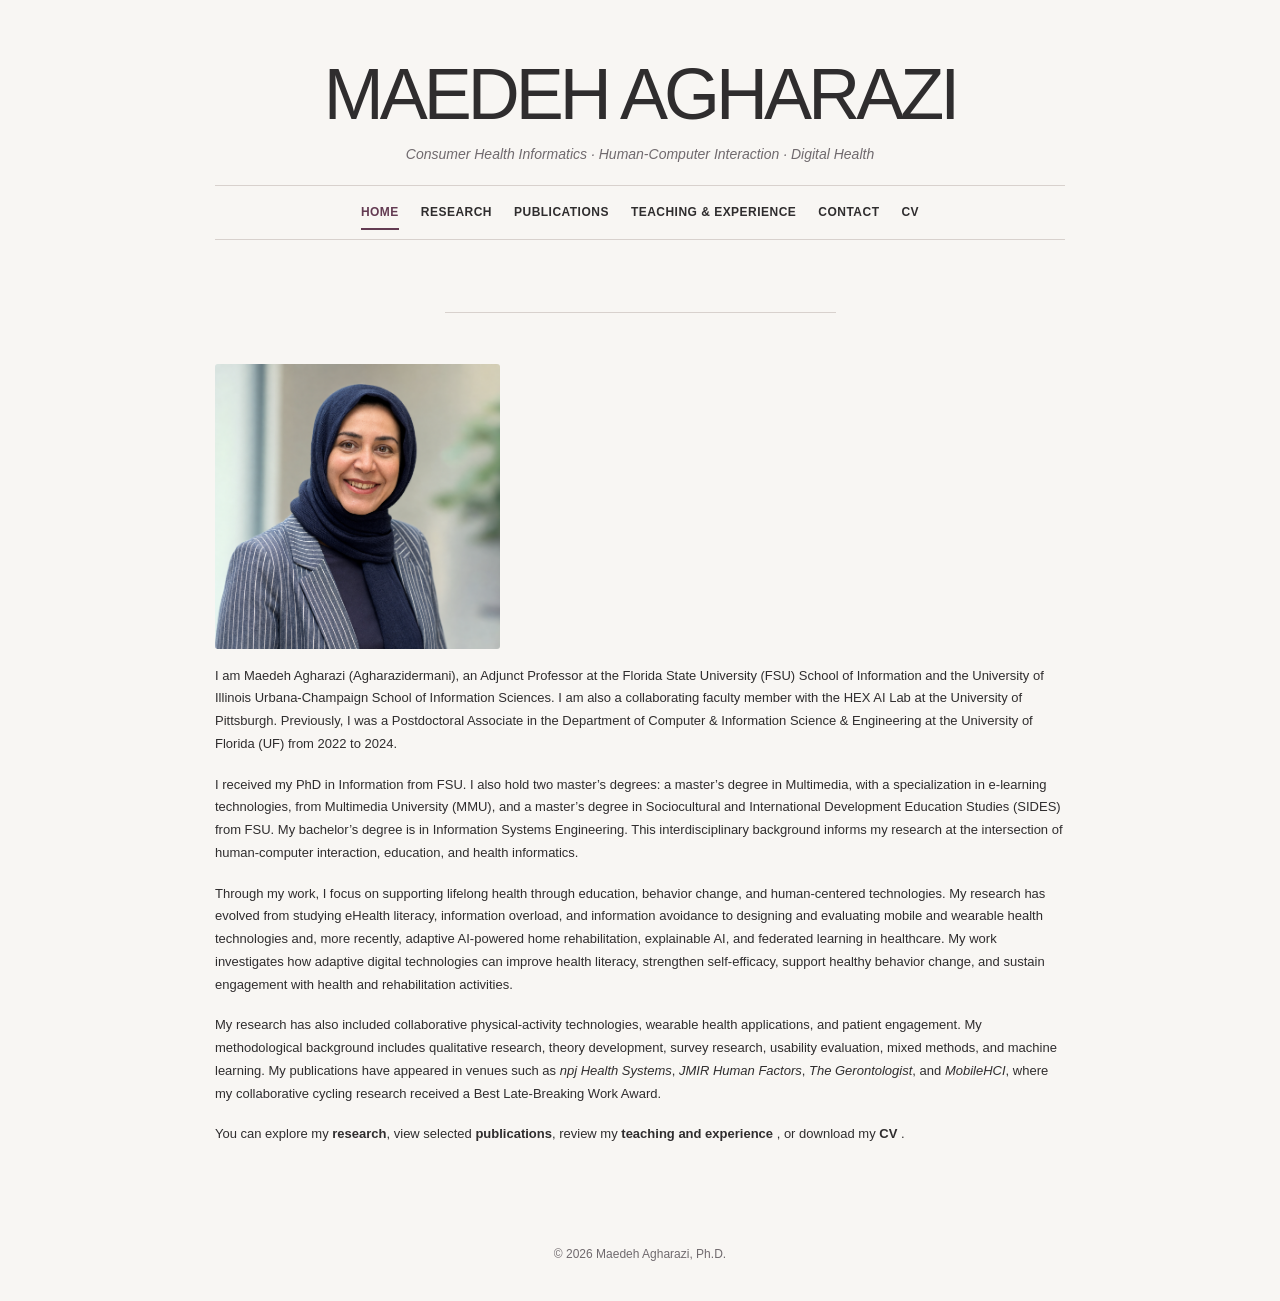
<file: index.html>
<!doctype html>
<html lang="en">
  <head>
    <meta charset="utf-8">
    <meta name="viewport" content="width=device-width,initial-scale=1">
    <title>Maedeh Agharazi, Ph.D.</title>
    <link rel="stylesheet" href="styles.css">
  </head>
  <body>
    <main class="site-shell">
      <header class="site-header">
        <h1 class="site-title">Maedeh Agharazi</h1>
    <p class="site-subtitle">Consumer Health Informatics · Human-Computer Interaction · Digital Health</p>
    <nav class="nav">
      <a href="index.html" aria-current="page">
      Home</a>
      <a href="research.html">
        Research</a>
      <a href="publications.html">
          Publications</a>
      <a href="experience.html">
            Teaching & Experience</a>
      <a href="contact.html">
              Contact</a>
      <a href="assets/Maedeh-Agharazi-CV.pdf" target="_blank" rel="noopener">
                CV</a>
    </nav>
  </header>
    <div class="rule">
      
    </div>
<div class="home-intro">
  <img
    class="headshot"
    src="assets/headshot.jpg"
    alt="Maedeh Agharazi">
</div>
      <div class="bio">
<p>
  I am Maedeh Agharazi (Agharazidermani), an Adjunct Professor at the Florida State University (FSU) School of Information and the University of Illinois Urbana-Champaign School of Information Sciences. I am also a collaborating faculty member with the HEX AI Lab at the University of Pittsburgh. Previously, I was a Postdoctoral Associate in the Department of Computer &amp; Information Science &amp; Engineering at the University of Florida (UF) from 2022 to 2024.
</p>

<p>
  I received my PhD in Information from FSU. I also hold two master’s degrees: a master’s degree in Multimedia, with a specialization in e-learning technologies, from Multimedia University (MMU), and a master’s degree in Sociocultural and International Development Education Studies (SIDES) from FSU. My bachelor’s degree is in Information Systems Engineering. This interdisciplinary background informs my research at the intersection of human-computer interaction, education, and health informatics.
</p>

<p>
  Through my work, I focus on supporting lifelong health through education, behavior change, and human-centered technologies. 
  My research has evolved from studying eHealth literacy, information overload, and information avoidance to designing and evaluating mobile and wearable health technologies and, more recently, adaptive AI-powered home rehabilitation, explainable AI, and federated learning in healthcare. My work investigates how adaptive digital technologies can improve health literacy, strengthen self-efficacy, support healthy behavior change, and sustain engagement with health and rehabilitation activities.
</p>

<p>
  My research has also included collaborative physical-activity technologies, wearable health applications, and patient engagement. My methodological background includes qualitative research, theory development, survey research, usability evaluation, mixed methods, and machine learning. My publications have appeared in venues such as <em>npj Health Systems</em>, <em>JMIR Human Factors</em>, <em>The Gerontologist</em>, and <em>MobileHCI</em>, where my collaborative cycling research received a Best Late-Breaking Work Award.
</p>

<p>You can explore my 
  <a href="research.html">
    <strong>research</strong></a>, view selected 
  <a href="publications.html">
   <strong> publications</strong></a>, review my <a href="experience.html">
       <strong>teaching and experience </strong></a>, or download my <a href="assets/Maedeh-Agharazi-CV.pdf"><strong>CV</strong>
      </a>.</p>
</div>
    </section>
    </main>
    <footer class="footer">© 2026 Maedeh Agharazi, Ph.D.</footer>
  </body>
</html>
</file>
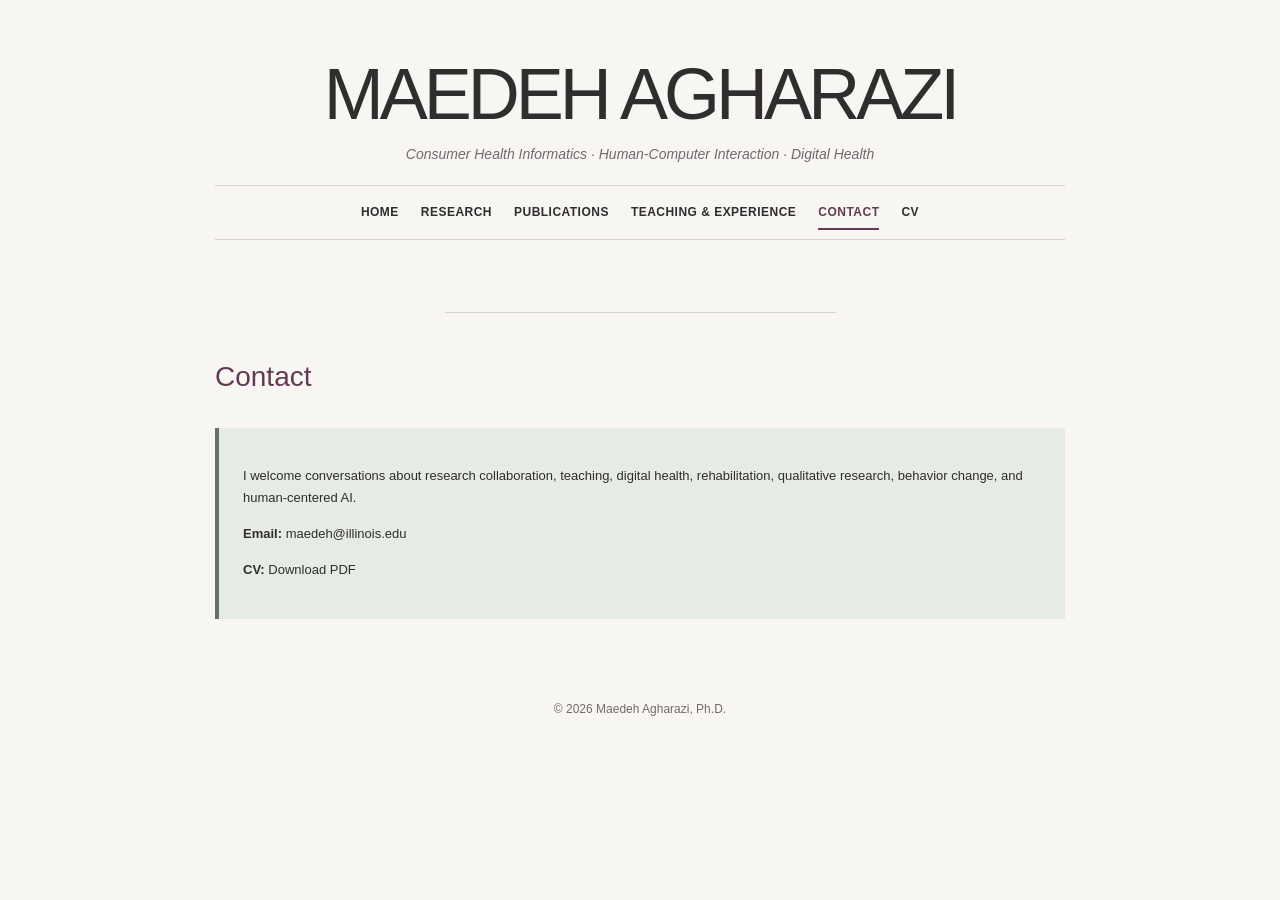
<file: contact.html>
<!doctype html><html lang="en">
  <head>
  <meta charset="utf-8">
    <meta name="viewport" content="width=device-width,initial-scale=1">
    <title>Contact | Maedeh Agharazi</title><link rel="stylesheet" href="styles.css">
  </head><body><main class="site-shell"><header class="site-header">
    <h1 class="site-title">Maedeh Agharazi</h1><p class="site-subtitle">
      Consumer Health Informatics · Human-Computer Interaction · Digital Health</p>
    <nav class="nav"><a href="index.html">
      Home</a><a href="research.html">
        Research</a><a href="publications.html">
          Publications</a><a href="experience.html">
            Teaching & Experience</a>
      <a href="contact.html" aria-current="page">
        Contact</a>
      <a href="assets/Maedeh-Agharazi-CV.pdf" target="_blank" rel="noopener">CV</a>
    </nav>
  </header>
    <div class="rule">
      
    </div>
    <h2 class="page-heading">Contact</h2>
    <div class="contact-box">
      <p>I welcome conversations about research collaboration, teaching, digital health, rehabilitation, qualitative research, behavior change, and human-centered AI.</p><p><strong>Email:</strong> 
        <a href="mailto:maedeh@illinois.edu">maedeh@illinois.edu</a>
      </p>
      <p>
          <strong>CV:
          </strong> 
        <a href="assets/Maedeh-Agharazi-CV.pdf">
          Download PDF</a></p></div></main><footer class="footer">© 2026 Maedeh Agharazi, Ph.D.</footer>
  </body>
</html>
</file>
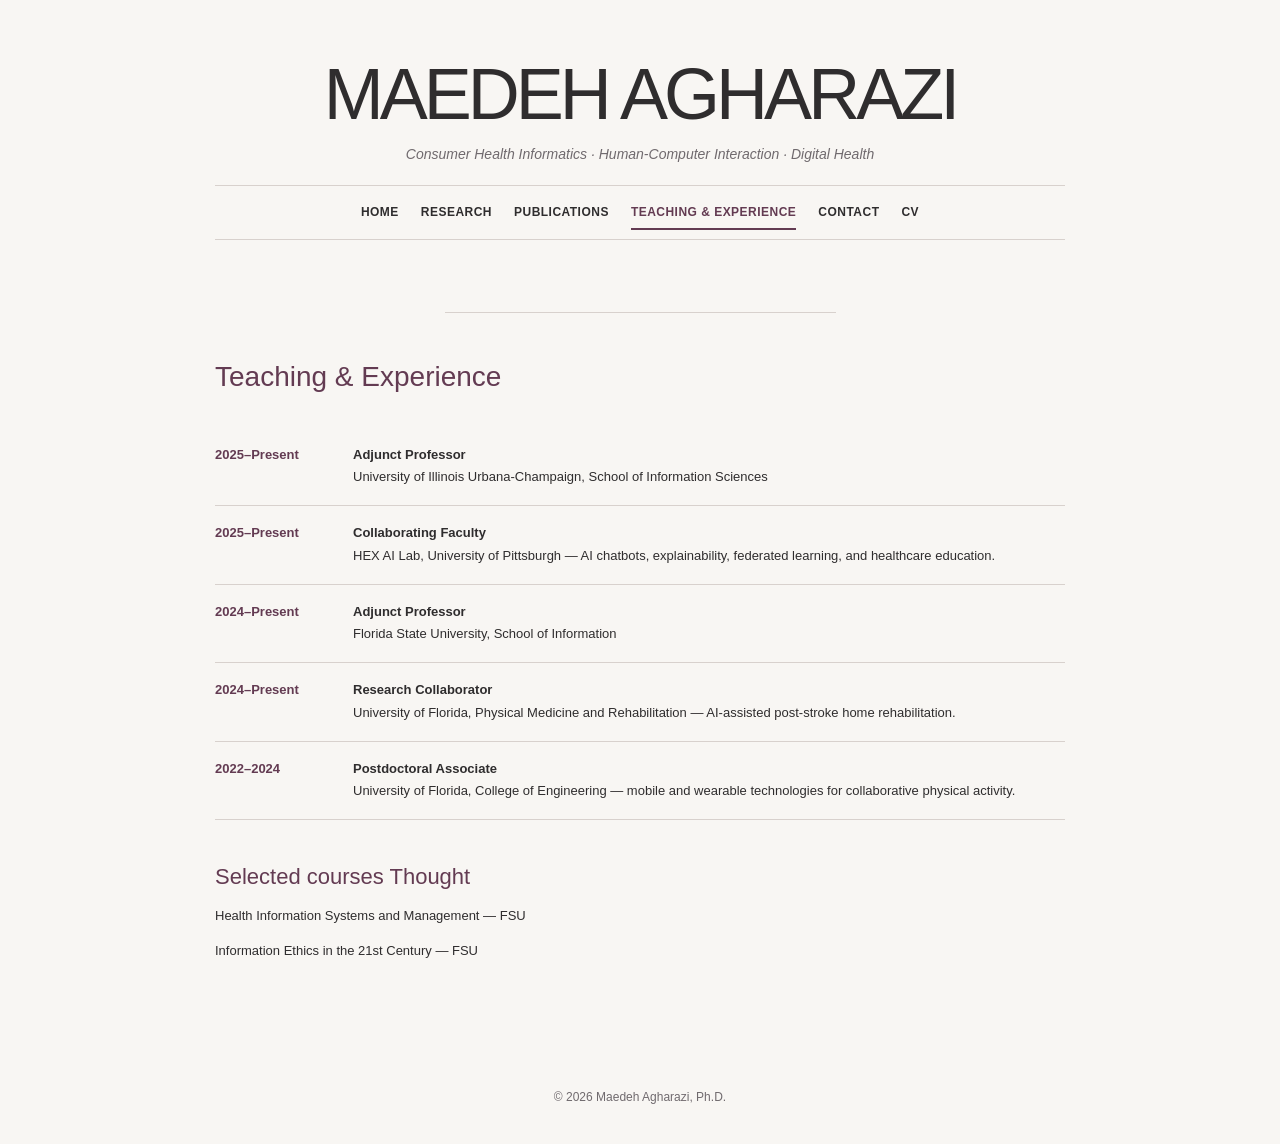
<file: experience.html>
<!doctype html><html lang="en"><head><meta charset="utf-8">
  <meta name="viewport" content="width=device-width,initial-scale=1">
  <title>Teaching &amp; Experience | Maedeh Agharazi</title>
  <link rel="preconnect" href="https://fonts.googleapis.com">
<link rel="preconnect" href="https://fonts.gstatic.com" crossorigin>
<link href="https://fonts.googleapis.com/css2?family=Open+Sans:wght@400;500;600;700&display=swap" rel="stylesheet">
  <link rel="stylesheet" href="styles.css">
</head>
  <body>
    <main class="site-shell">
      <header class="site-header">
    <h1 class="site-title">Maedeh Agharazi</h1>
        <p class="site-subtitle"> Consumer Health Informatics · Human-Computer Interaction · Digital Health</p>
        <nav class="nav">
          <a href="index.html">Home</a>
          <a href="research.html">Research</a>
          <a href="publications.html">Publications</a>
          <a href="experience.html" aria-current="page">Teaching & Experience</a>
          <a href="contact.html">Contact</a>
          <a href="assets/Maedeh-Agharazi-CV.pdf" target="_blank" rel="noopener">CV</a>
        </nav></header><div class="rule">
        </div><h2 class="page-heading">Teaching & Experience</h2>
<div class="timeline-item">
  <div class="timeline-date">2025–Present</div>
  <div>
    <div class="timeline-role">Adjunct Professor</div>
    <div>University of Illinois Urbana-Champaign, School of Information Sciences</div>
  </div>
</div>
<div class="timeline-item">
  <div class="timeline-date">2025–Present</div>
  <div>
    <div class="timeline-role">Collaborating Faculty</div>
    
    <div>HEX AI Lab, University of Pittsburgh — AI chatbots, explainability, federated learning, and healthcare education.</div></div></div>
<div class="timeline-item">
  <div class="timeline-date">2024–Present</div>
  <div>
    <div class="timeline-role">Adjunct Professor</div>
    <div>Florida State University, School of Information</div>
  </div>
</div>
      
<div class="timeline-item">
  <div class="timeline-date">2024–Present</div>
  <div>
    <div class="timeline-role">Research Collaborator</div><div>University of Florida, Physical Medicine and Rehabilitation — AI-assisted post-stroke home rehabilitation.</div></div></div>
<div class="timeline-item">
  <div class="timeline-date">2022–2024</div>
  <div>
    <div class="timeline-role">Postdoctoral Associate</div>
    <div>University of Florida, College of Engineering — mobile and wearable technologies for collaborative physical activity.</div></div></div>
<section class="section-block" style="margin-top:42px">
  <h2>Selected courses Thought </h2>
  <p>
    Health Information Systems and Management — FSU</p>
  <p>
    Information Ethics in the 21st Century — FSU</p>
</section></main><footer class="footer">© 2026 Maedeh Agharazi, Ph.D.</footer></body></html>
</file>
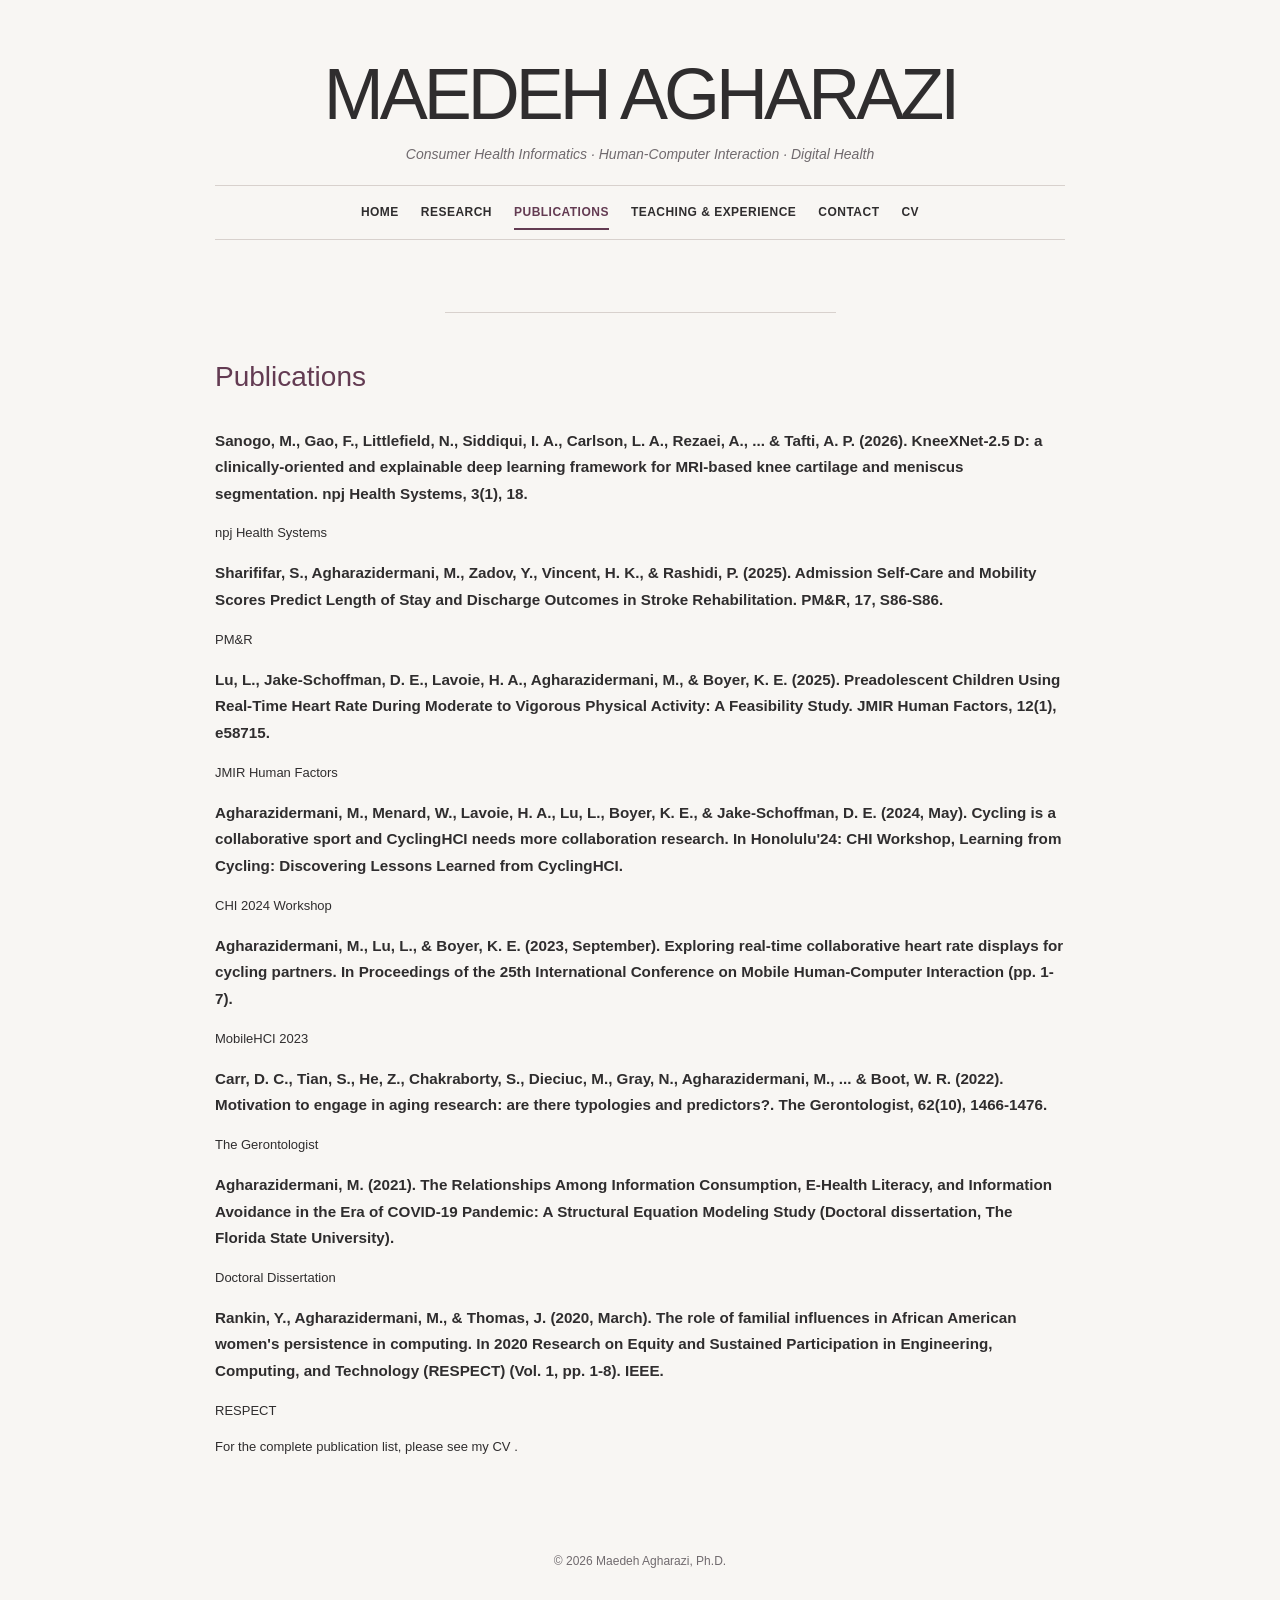
<file: publications.html>
<!doctype html>
<html lang="en">
<head>
  <meta charset="utf-8">
  <meta name="viewport" content="width=device-width,initial-scale=1">
  <title>Publications | Maedeh Agharazi</title>

  <link rel="preconnect" href="https://fonts.googleapis.com">
  <link rel="preconnect" href="https://fonts.gstatic.com" crossorigin>
  <link href="https://fonts.googleapis.com/css2?family=Open+Sans:wght@400;500;600;700&display=swap" rel="stylesheet">

  <link rel="stylesheet" href="styles.css">
</head>

<body>

<main class="site-shell">

  <header class="site-header">
    <h1 class="site-title">Maedeh Agharazi</h1>

    <p class="site-subtitle">
     Consumer Health Informatics · Human-Computer Interaction · Digital Health
    </p>

    <nav class="nav">
      <a href="index.html">Home</a>
      <a href="research.html">Research</a>
      <a href="publications.html" aria-current="page">Publications</a>
      <a href="experience.html">Teaching & Experience</a>
      <a href="contact.html">Contact</a>
      <a href="assets/Maedeh-Agharazi-CV.pdf" target="_blank" rel="noopener">CV</a>
    </nav>
  </header>

  <div class="rule"></div>

  <h2 class="page-heading">Publications</h2>

  <section class="publication-list">
 <article class="publication-item">
  
  <h3 class="publication-title">
    <a href="https://www.nature.com/articles/s44401-026-00072-5"
       target="_blank"
       rel="noopener">
Sanogo, M., Gao, F., Littlefield, N., Siddiqui, I. A., Carlson, L. A., Rezaei, A., ... & Tafti, A. P. (2026). KneeXNet-2.5 D: a clinically-oriented and explainable deep learning framework for MRI-based knee cartilage and meniscus segmentation. npj Health Systems, 3(1), 18.    </a>
  </h3>
  <p class="publication-venue">
    npj Health Systems
  </p>
</article>

    <article class="publication-item">
  
  <h3 class="publication-title">
    <a href="https://onlinelibrary.wiley.com/doi/abs/10.1002/pmrj.168_70065"
       target="_blank"
       rel="noopener">
          Sharififar, S., Agharazidermani, M., Zadov, Y., Vincent, H. K., & Rashidi, P. (2025). Admission Self‐Care and Mobility Scores Predict Length of Stay and Discharge Outcomes in Stroke Rehabilitation. PM&R, 17, S86-S86.

  </h3>
  <p class="publication-venue">
    PM&R
  </p>
</article>

    
    <article class="publication-item">
      <h3 class="publication-title">
        <a href="https://humanfactors.jmir.org/2025/1/e58715/"
           target="_blank"
           rel="noopener">
Lu, L., Jake-Schoffman, D. E., Lavoie, H. A., Agharazidermani, M., & Boyer, K. E. (2025). Preadolescent Children Using Real-Time Heart Rate During Moderate to Vigorous Physical Activity: A Feasibility Study. JMIR Human Factors, 12(1), e58715.        </a>
      </h3>

      <p class="publication-venue">
        JMIR Human Factors
      </p>
    </article>


    <article class="publication-item">
      </div>

      <h3 class="publication-title">
        <a href="https://learndialogue.org/pub.php?key=LearnDialogue_Agharazidermani_CHIWorkshop_2024&bib=pubs%2FLearnDialogue.bib"
           target="_blank"
           rel="noopener">
    Agharazidermani, M., Menard, W., Lavoie, H. A., Lu, L., Boyer, K. E., & Jake-Schoffman, D. E. (2024, May). Cycling is a collaborative sport and CyclingHCI needs more collaboration research. In Honolulu'24: CHI Workshop, Learning from Cycling: Discovering Lessons Learned from CyclingHCI.
        </a>
      </h3>

      <p class="publication-venue">
        CHI 2024 Workshop
      </p>
    </article>


    <article class="publication-item">
      </div>

      <h3 class="publication-title">
        <a href="https://dl.acm.org/doi/abs/10.1145/3565066.3608692"
           target="_blank"
           rel="noopener">
Agharazidermani, M., Lu, L., & Boyer, K. E. (2023, September). Exploring real-time collaborative heart rate displays for cycling partners. In Proceedings of the 25th International Conference on Mobile Human-Computer Interaction (pp. 1-7).        </a>
      </h3>

      <p class="publication-venue">
        MobileHCI 2023
      </p>
    </article>


    <article class="publication-item">
   </div>

      <h3 class="publication-title">
        <a href="https://academic.oup.com/gerontologist/article/62/10/1466/6546412"
           target="_blank"
           rel="noopener">
Carr, D. C., Tian, S., He, Z., Chakraborty, S., Dieciuc, M., Gray, N., Agharazidermani, M., ... & Boot, W. R. (2022). Motivation to engage in aging research: are there typologies and predictors?. The Gerontologist, 62(10), 1466-1476.        </a>
      </h3>

      <p class="publication-venue">
        The Gerontologist
      </p>

    </article>

<article class="publication-item">
      </div>

      <h3 class="publication-title">
        <a href="https://www.proquest.com/openview/f5edeebb746f06316ef6ee6ce0657b88/1?pq-origsite=gscholar&cbl=18750&diss=y"
           target="_blank"
           rel="noopener">
          Agharazidermani, M. (2021). The Relationships Among Information Consumption, E-Health‎ Literacy, and Information Avoidance in the Era of COVID-19 Pandemic:‎ A Structural Equation Modeling Study (Doctoral dissertation, The Florida State University).

      </h3>

      <p class="publication-venue">
        Doctoral Dissertation
      </p>
    

    <article class="publication-item">
      </div>

      <h3 class="publication-title">
        <a href="https://ieeexplore.ieee.org/abstract/document/9272503"
           target="_blank"
           rel="noopener">
Rankin, Y., Agharazidermani, M., & Thomas, J. (2020, March). The role of familial influences in African American women's persistence in computing. In 2020 Research on Equity and Sustained Participation in Engineering, Computing, and Technology (RESPECT) (Vol. 1, pp. 1-8). IEEE.        </a>
      </h3>

      <p class="publication-venue">
        RESPECT
      </p>

    </article>

  </section>

  <p class="full-cv-link">
    For the complete publication list, please see my
    <a href="assets/Maedeh-Agharazi-CV.pdf" target="_blank" rel="noopener">
      CV
    </a>.
  </p>

</main>

<footer class="footer">
  © 2026 Maedeh Agharazi, Ph.D.
</footer>

</body>
</html>
</file>
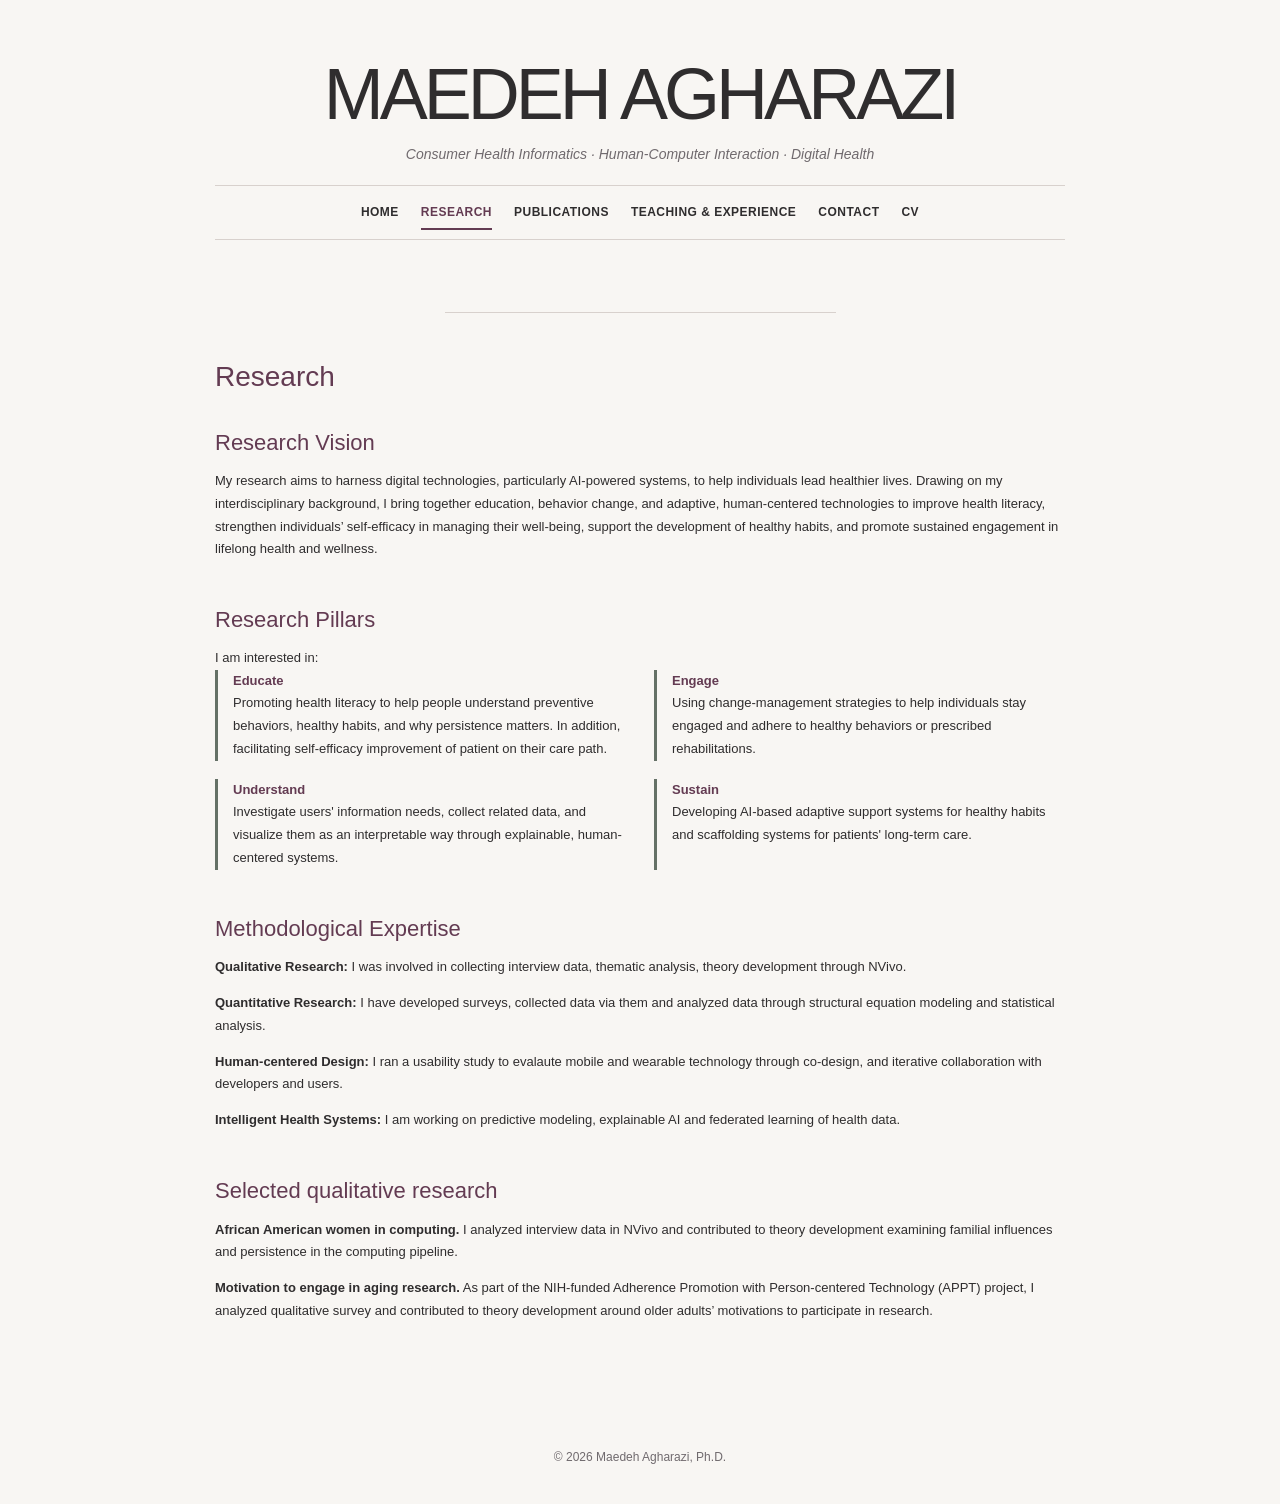
<file: research.html>
<!doctype html><html lang="en">
  <head><meta charset="utf-8">
    <meta name="viewport" content="width=device-width,initial-scale=1">
    <title>Research | Maedeh Agharazi</title><link rel="stylesheet" href="styles.css"></head>
  <body>
    <main class="site-shell">
      <header class="site-header">
        <h1 class="site-title">Maedeh Agharazi</h1>
        <p class="site-subtitle">Consumer Health Informatics · Human-Computer Interaction · Digital Health</p>
        <nav class="nav">
          <a href="index.html">
            Home</a>
          <a href="research.html" aria-current="page">
            Research</a>
          <a href="publications.html">
            Publications</a>
          <a href="experience.html">Teaching & Experience</a>
          <a href="contact.html">
            Contact</a>
          <a href="assets/Maedeh-Agharazi-CV.pdf" target="_blank" rel="noopener">
              CV</a>
        </nav>
      </header>
      <div class="rule">
      </div><h2 class="page-heading">Research</h2>
<section class="section-block">
  <h2>Research Vision</h2>
  <p> My research aims to harness digital technologies, particularly AI-powered systems, to help individuals lead healthier lives. 
    Drawing on my interdisciplinary background, I bring together education, behavior change, and adaptive, human-centered technologies to improve health literacy,
    strengthen individuals’ self-efficacy in managing their well-being, support the development of healthy habits, and promote sustained engagement in lifelong health and wellness.
</p></section>
<section class="section-block">
  <h2>Research Pillars</h2> I am interested in:
  <div class="pillars">
<div class="pillar">
  <strong>Educate</strong>
  <br> Promoting health literacy to help people understand preventive behaviors, healthy habits, and why persistence matters. In addition, facilitating self-efficacy improvement of patient on their care path.</div>
<div class="pillar">
  <strong>Engage</strong>
  <br>Using change-management strategies to help individuals stay engaged and adhere to healthy behaviors or prescribed rehabilitations.</div>
<div class="pillar">
  <strong>Understand</strong>
  <br>Investigate users' information needs, collect related data, and visualize them as an interpretable way through explainable, human-centered systems.</div>
<div class="pillar">
  <strong>Sustain</strong>
  <br> Developing AI-based adaptive support systems for healthy habits and scaffolding systems for patients' long-term care.</div>
</div></section>

<section class="section-block">
  <h2>Methodological Expertise</h2>
  <p><strong>Qualitative Research:</strong> I was involved in collecting interview data, thematic analysis, theory development through NVivo.</p>
  <p><strong>Quantitative Research:</strong> I have developed surveys, collected data via them and analyzed data through structural equation modeling and statistical analysis.</p>
  <p><strong>Human-centered Design:</strong> I ran a usability study to evalaute mobile and wearable technology through co-design, and iterative collaboration with developers and users.</p>
  <p><strong>Intelligent Health Systems:</strong> I am working on predictive modeling, explainable AI and federated learning of health data.</p>
</section>
<section class="section-block">
  <h2>Selected qualitative research</h2><p><strong>African American women in computing.</strong> I analyzed interview data in NVivo and contributed to theory development examining familial influences and persistence in the computing pipeline.</p>
  <p><strong>Motivation to engage in aging research.</strong> As part of the NIH-funded Adherence Promotion with Person-centered Technology (APPT) project, I analyzed qualitative survey and contributed to theory development around older adults’ motivations to participate in research.</p>
</section>
    </main>
    <footer class="footer">© 2026 Maedeh Agharazi, Ph.D.</footer></body></html>
</file>
<file: styles.css>
:root {
  /* Primary brand colors */
  --plum: #633b52;
  --plum-dark: #482a3b;
  --plum-light: #eee5ea;

  /* Supporting colors */
  --sage: #657166;
  --sage-light: #e7ebe6;
  --beige: #ddd0c8;

  /* Text and structural colors */
  --ink: #2f2d2e;
  --muted: #706a6e;
  --line: #d8d1cd;

  /* Backgrounds */
  --page: #f8f6f3;
  --surface: #ffffff;
  --surface-warm: #f0eae5;

  /* Layout */
  --content-width: 850px;
}

/* Base styles */

*,
*::before,
*::after {
  box-sizing: border-box;
}

html {
  scroll-behavior: smooth;
}

body {
  margin: 0;
  background: var(--page);
  color: var(--ink);
  font-family: Aptos, "Segoe UI", Arial, sans-serif;
  font-size: 13px;
  line-height: 1.75;
}

img {
  max-width: 270px;
}

a {
  color: var(--ink);
  text-decoration: none;
  text-underline-offset: 4px;
  transition:
    color 0.2s ease,
    text-decoration-color 0.2s ease;
}

a:hover,
a:focus-visible {
  color: var(--plum-dark);
  text-decoration: underline;
  text-decoration-color: var(--beige);
}

a:focus-visible,
button:focus-visible,
.button:focus-visible {
  outline: 3px solid var(--beige);
  outline-offset: 3px;
}

/* Main layout */

.site-shell {
  width: min(100% - 56px, var(--content-width));
  margin: 0 auto;
  padding: 58px 0 80px;
}

/* Header */

.site-header {
  text-align: center;
}

.site-title {
  margin: 0;
  color: var(--ink);
  font-family: Aptos, "Segoe UI", Arial, sans-serif;
  font-size: clamp(3rem, 6.5vw, 4.5rem);
  font-weight: 500;
  line-height: 1;
  letter-spacing: -0.055em;
  text-transform: uppercase;
}

.site-subtitle {
  margin: 12px 0 18px;
  color: var(--muted);
  font-family: Aptos, "Segoe UI", Arial, sans-serif;
  font-size: 14px;
  font-style: italic;
}

/* Navigation */

.nav {
  display: flex;
  flex-wrap: wrap;
  justify-content: center;
  gap: 8px 22px;
  padding: 12px 0;
  border-top: 1px solid var(--line);
  border-bottom: 1px solid var(--line);
}

.nav a {
  position: relative;
  padding: 4px 0;
  color: var(--ink);
  font-size: 12px;
  font-weight: 700;
  letter-spacing: 0.04em;
  text-transform: uppercase;
}

.nav a:hover,
.nav a:focus-visible {
  color: var(--plum);
  text-decoration: none;
}

.nav a[aria-current="page"] {
  color: var(--plum);
}

.nav a[aria-current="page"]::after {
  position: absolute;
  right: 0;
  bottom: -3px;
  left: 0;
  height: 2px;
  background: var(--plum);
  content: "";
}

/* Decorative divider */

.rule {
  width: 46%;
  height: 1px;
  margin: 72px auto 46px;
  background: var(--line);
}

/* Page headings */

.page-heading {
  margin: 0 0 34px;
  color: var(--plum);
  font-family: Aptos, "Segoe UI", Arial, sans-serif;
  font-size: 28px;
  font-weight: 360;
  line-height: 1.25;
}

.section-block {
  margin: 0 0 44px;
}

.section-block h2 {
  margin: 0 0 12px;
  color: var(--plum);
  font-family: Aptos, "Segoe UI", Arial, sans-serif;
  font-size: 22px;
  font-weight: 400;
  line-height: 1.35;
}

.section-block h3 {
  color: var(--plum);
  font-family: Aptos, "Segoe UI", Arial, sans-serif;
}

/* Home introduction with wrapped headshot */

.home-intro {
  display: flow-root;
}

.home-intro .headshot {
  float: left;
  display: block;
  width: 285px;
  max-width: 42%;
  height: auto;
  margin: 5px 30px 16px 0;
  border-radius: 3px;
  object-fit: cover;
}

.home-intro p {
  margin: 0 0 18px;
}

.bio p {
  margin: 0 0 18px;
}

/* Research pillars */

.pillars {
  display: grid;
  grid-template-columns: repeat(2, minmax(0, 1fr));
  gap: 18px 28px;
}

.pillar {
  padding-left: 15px;
  border-left: 3px solid var(--sage);
}

.pillar strong {
  color: var(--plum);
}

.process {
  margin-top: 16px;
  color: var(--muted);
}

.process span {
  color: var(--plum);
  font-weight: 700;
}

/* Publications */

.pub,
.timeline-item {
  display: grid;
  gap: 18px;
  padding: 16px 0;
  border-bottom: 1px solid var(--line);
}

.pub {
  grid-template-columns: 64px minmax(0, 1fr);
}

.timeline-item {
  grid-template-columns: 120px minmax(0, 1fr);
}

.pub:first-of-type,
.timeline-item:first-of-type {
  border-top: 1px solid var(--line);
}

.pub-year,
.timeline-date {
  color: var(--plum);
  font-weight: 700;
}

.pub-title,
.timeline-role {
  font-weight: 700;
}

.pub-title a {
  color: var(--ink);
}

.pub-title a:hover,
.pub-title a:focus-visible {
  color: var(--plum);
}

.pub-meta {
  color: var(--muted);
  font-size: 14px;
}

.pub-meta a {
  color: var(--plum);
  font-weight: 600;
}

/* Highlight and contact boxes */

.highlight-box {
  padding: 22px 24px;
  background: var(--sage-light);
  border-left: 4px solid var(--sage);
}

.contact-box {
  padding: 24px;
  background: var(--sage-light);
  border-left: 4px solid var(--sage);
}

/* Buttons */

button,
.button {
  display: inline-block;
  padding: 10px 18px;
  border: 1px solid var(--plum);
  border-radius: 3px;
  background: var(--plum);
  color: var(--surface);
  font: inherit;
  font-weight: 600;
  cursor: pointer;
  transition:
    background-color 0.2s ease,
    border-color 0.2s ease;
}

button:hover,
.button:hover {
  border-color: var(--plum-dark);
  background: var(--plum-dark);
  color: var(--surface);
  text-decoration: none;
}

/* Footer */

.footer {
  width: min(100% - 56px, var(--content-width));
  margin: 0 auto;
  padding: 0 0 36px;
  color: var(--muted);
  font-size: 12px;
  text-align: center;
}

/* Mobile layout */

@media (max-width: 720px) {
  .site-shell {
    width: min(100% - 40px, var(--content-width));
    padding: 38px 0 60px;
  }

  .site-title {
    font-size: clamp(2.7rem, 14vw, 3.5rem);
  }

  .site-subtitle {
    line-height: 1.5;
  }

  .nav {
    gap: 6px 16px;
  }

  .rule {
    width: 70%;
    margin: 54px auto 34px;
  }

.home-intro .headshot {
  float: none;
  width: min(100%, 360px);
  max-width: 100%;
  margin: 0 auto 24px;
}

  .pillars {
    grid-template-columns: 1fr;
  }

  .timeline-item {
    grid-template-columns: 1fr;
    gap: 4px;
  }
}

@media (max-width: 480px) {
  body {
    font-size: 14px;
  }

  .site-shell,
  .footer {
    width: min(100% - 32px, var(--content-width));
  }

  .pub {
    grid-template-columns: 1fr;
    gap: 4px;
  }

  .page-heading {
    font-size: 28px;
  }
}
</file>
